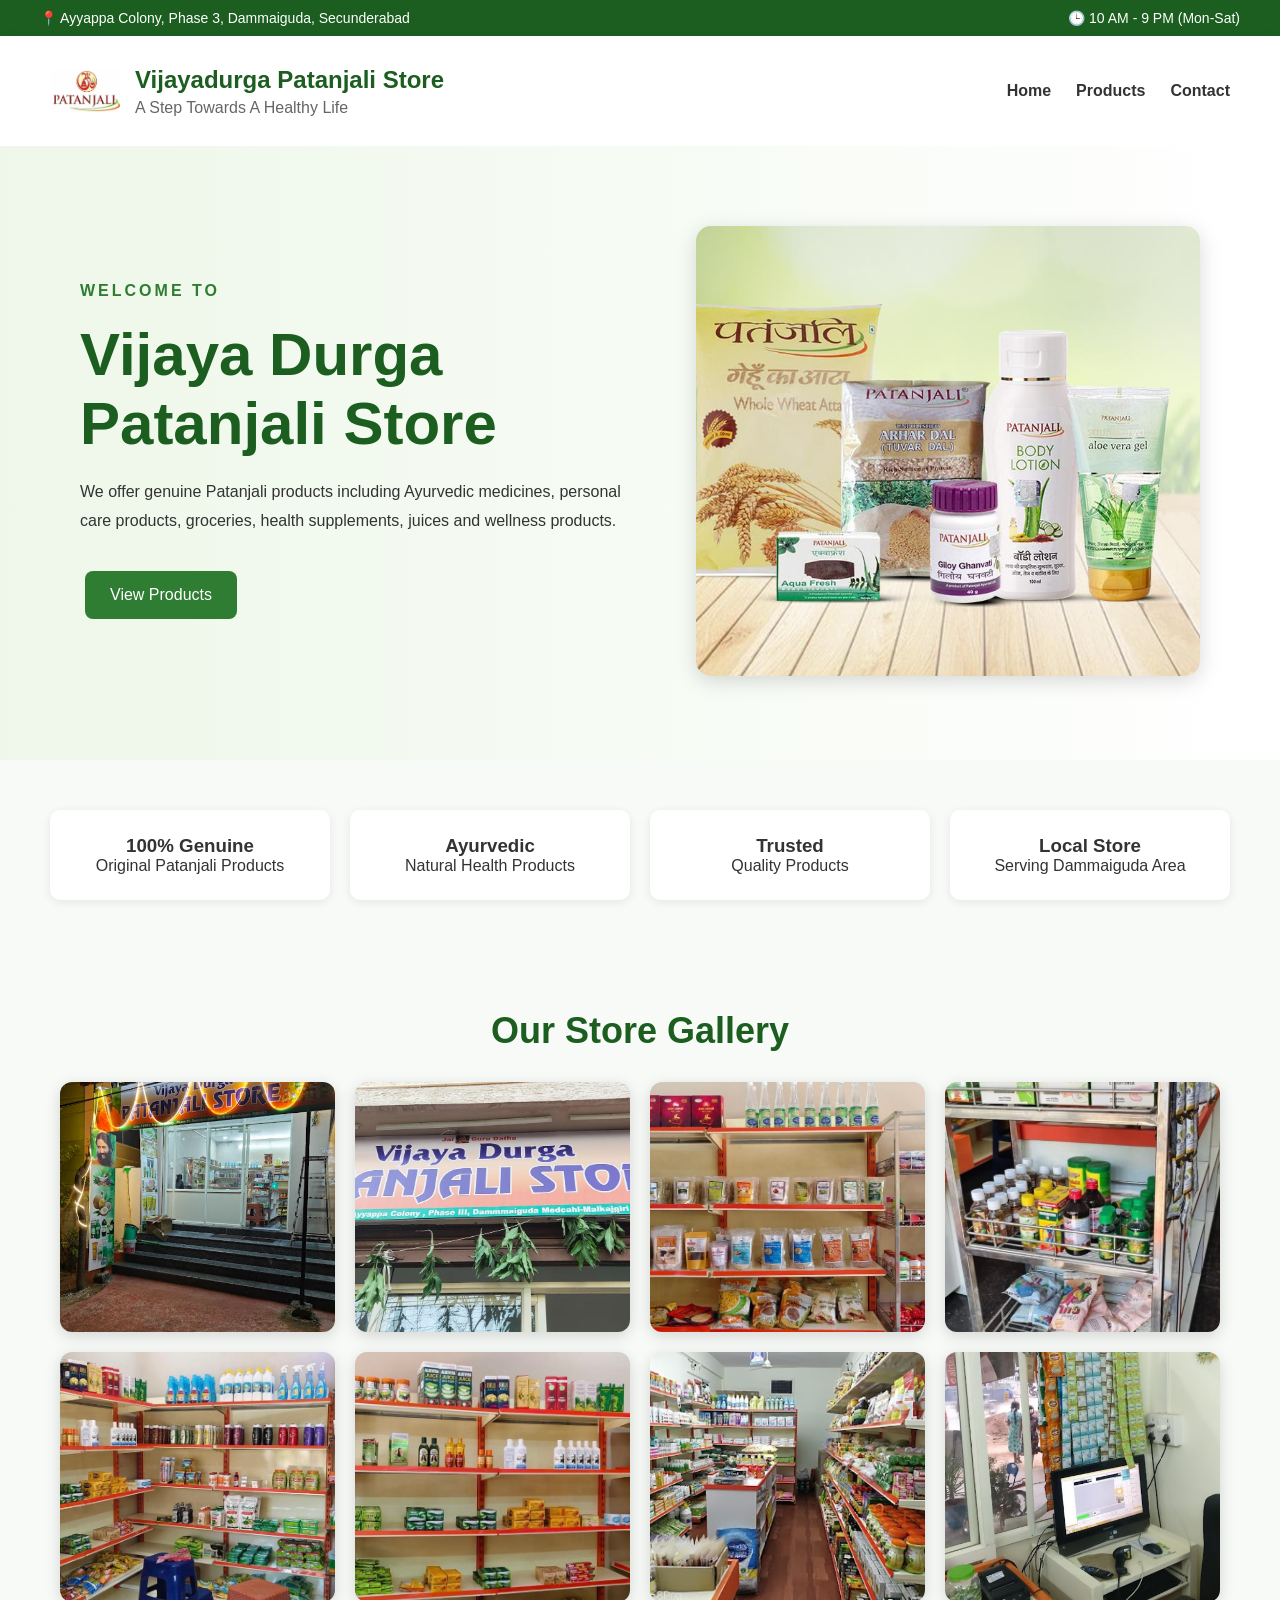
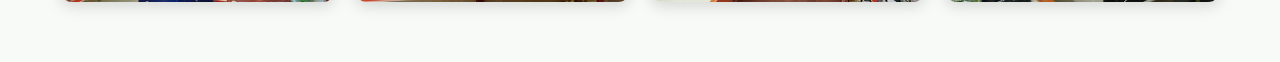
<file: index.html>
<!DOCTYPE html>
<html lang="en">
<head>
    <meta charset="UTF-8">
    <meta name="viewport" content="width=device-width, initial-scale=1.0">
    <title>Vijayadurga Patanjali Store</title>
    <link rel="stylesheet" href="style.css">
</head>

<body>

<div class="top-bar">
    <span>📍 Ayyappa Colony, Phase 3, Dammaiguda, Secunderabad</span>
    <span>🕒 10 AM - 9 PM (Mon-Sat)</span>
</div>

<nav>

    <div class="logo">
        <img src="images/shop/logo.jpg" alt="Store Logo">

        <div class="logo-text">
            <h1>Vijayadurga Patanjali Store</h1>
            <p>A Step Towards A Healthy Life</p>
        </div>
    </div>

    <div class="menu">
        <a href="index.html">Home</a>
        <a href="products.html">Products</a>
        <a href="contact.html">Contact</a>
    </div>

</nav>

<section class="hero">

    <div class="hero-content">

        <h4>WELCOME TO</h4>

        <h1>
            Vijaya Durga <br>
            Patanjali Store
        </h1>

        <p>
            We offer genuine Patanjali products including Ayurvedic medicines,
            personal care products, groceries, health supplements, juices and
            wellness products.
        </p>

        <a href="products.html" class="btn">
            View Products
        </a>

    </div>

    <div class="hero-image">
        <img src="images/shop/hero.jpeg" alt="Store Image">
    </div>

</section>

<section class="features">

    <div class="feature-box">
        <h3>100% Genuine</h3>
        <p>Original Patanjali Products</p>
    </div>

    <div class="feature-box">
        <h3>Ayurvedic</h3>
        <p>Natural Health Products</p>
    </div>

    <div class="feature-box">
        <h3>Trusted</h3>
        <p>Quality Products</p>
    </div>

    <div class="feature-box">
        <h3>Local Store</h3>
        <p>Serving Dammaiguda Area</p>
    </div>

</section>

<section class="gallery">

    <h2>Our Store Gallery</h2>

    <div class="gallery-grid">

        <img src="images/shop/image1.jpg" onclick="openImage(this.src)">
        <img src="images/shop/image2.jpeg" onclick="openImage(this.src)">
        <img src="images/shop/image3.jpeg" onclick="openImage(this.src)">
        <img src="images/shop/image4.jpeg" onclick="openImage(this.src)">
        <img src="images/shop/image5.jpeg" onclick="openImage(this.src)">
        <img src="images/shop/image6.jpg" onclick="openImage(this.src)">
        <img src="images/shop/image7.jpg" onclick="openImage(this.src)">
        <img src="images/shop/image8.jpg" onclick="openImage(this.src)">

    </div>

</section>

<div id="lightbox" class="lightbox" onclick="closeImage()">
    <span class="close">&times;</span>
    <img id="lightbox-img" onclick="event.stopPropagation()">
</div>

<script>
function openImage(src){
    document.getElementById("lightbox").style.display = "flex";
    document.getElementById("lightbox-img").src = src;
}

function closeImage(){
    document.getElementById("lightbox").style.display = "none";
}
</script>

</body>
</html>
</file>
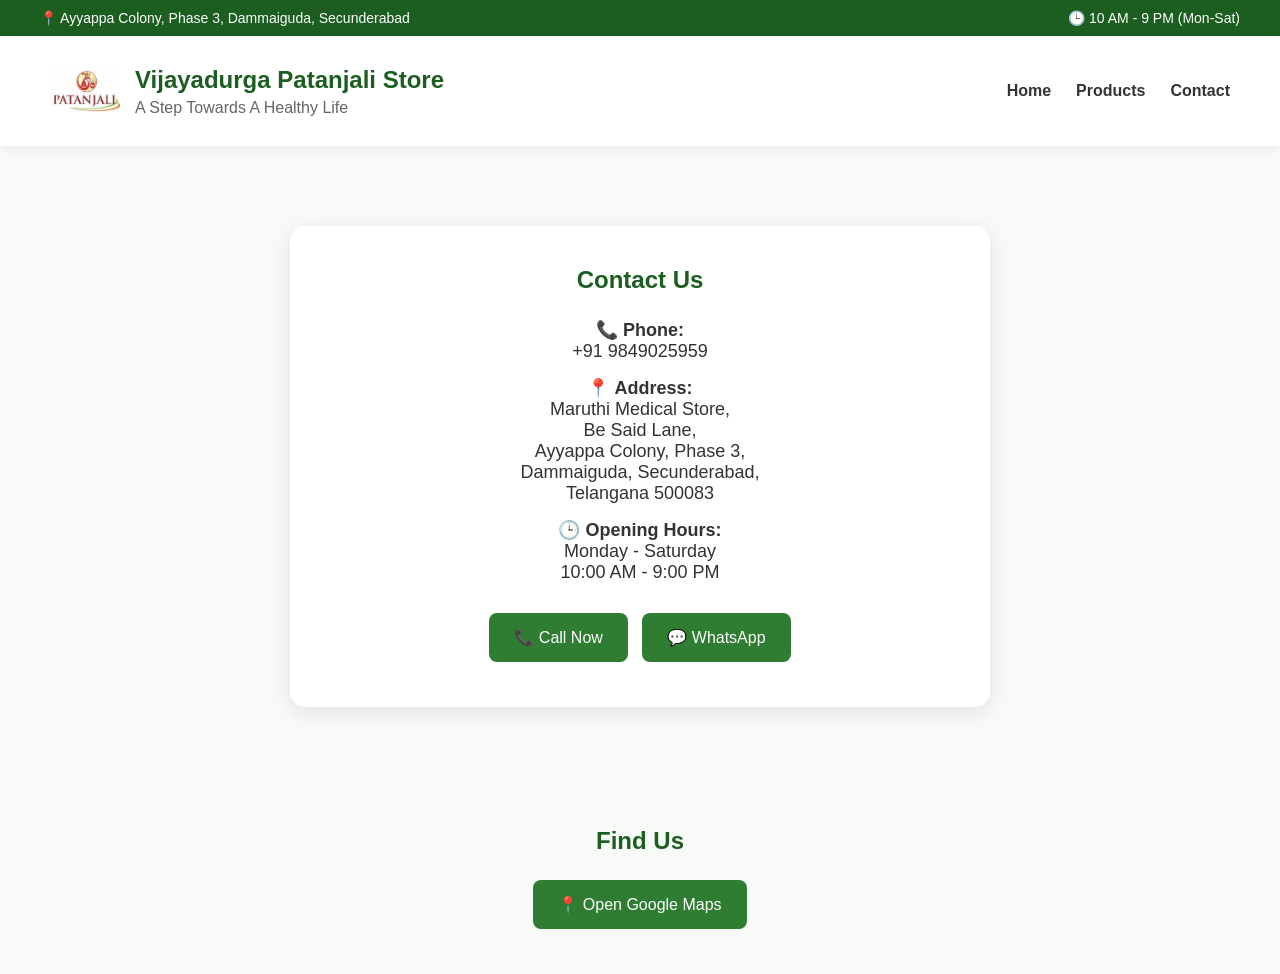
<file: contact.html>
<!DOCTYPE html>
<html lang="en">
<head>
    <meta charset="UTF-8">
    <meta name="viewport" content="width=device-width, initial-scale=1.0">
    <title>Contact Us - Vijayadurga Patanjali Store</title>
    <link rel="stylesheet" href="style.css">
</head>

<body>

<div class="top-bar">
    <span>📍 Ayyappa Colony, Phase 3, Dammaiguda, Secunderabad</span>
    <span>🕒 10 AM - 9 PM (Mon-Sat)</span>
</div>

<nav>

    <div class="logo">

        <img src="images/shop/logo.jpg" alt="Store Logo">

        <div class="logo-text">
            <h1>Vijayadurga Patanjali Store</h1>
            <p>A Step Towards A Healthy Life</p>
        </div>

    </div>

    <div class="menu">
        <a href="index.html">Home</a>
        <a href="products.html">Products</a>
        <a href="contact.html">Contact</a>
    </div>

</nav>

<section class="contact-section">

    <div class="contact-card">

        <h1>Contact Us</h1>

        <p>
            📞 <strong>Phone:</strong><br>
            +91 9849025959
        </p>

        
        <p>
            📍 <strong>Address:</strong><br>
            Maruthi Medical Store,<br>
            Be Said Lane,<br>
            Ayyappa Colony, Phase 3,<br>
            Dammaiguda, Secunderabad,<br>
            Telangana 500083
        </p>

        <p>
            🕒 <strong>Opening Hours:</strong><br>
            Monday - Saturday<br>
            10:00 AM - 9:00 PM
        </p>

        <div class="contact-buttons">

            <a href="tel:+919849025959" class="btn">
                📞 Call Now
            </a>

            <a href="https://wa.me/919849025959"
               target="_blank"
               class="btn">
                💬 WhatsApp
            </a>

        </div>

    </div>

</section>

<section class="map-section">

    <h2>Find Us</h2>

    <div style="text-align:center;">

        <a href="https://maps.app.goo.gl/qFBrKUGdK7ituU279"
           target="_blank"
           class="btn">
            📍 Open Google Maps
        </a>

    </div>

</section>

</body>
</html>
</file>
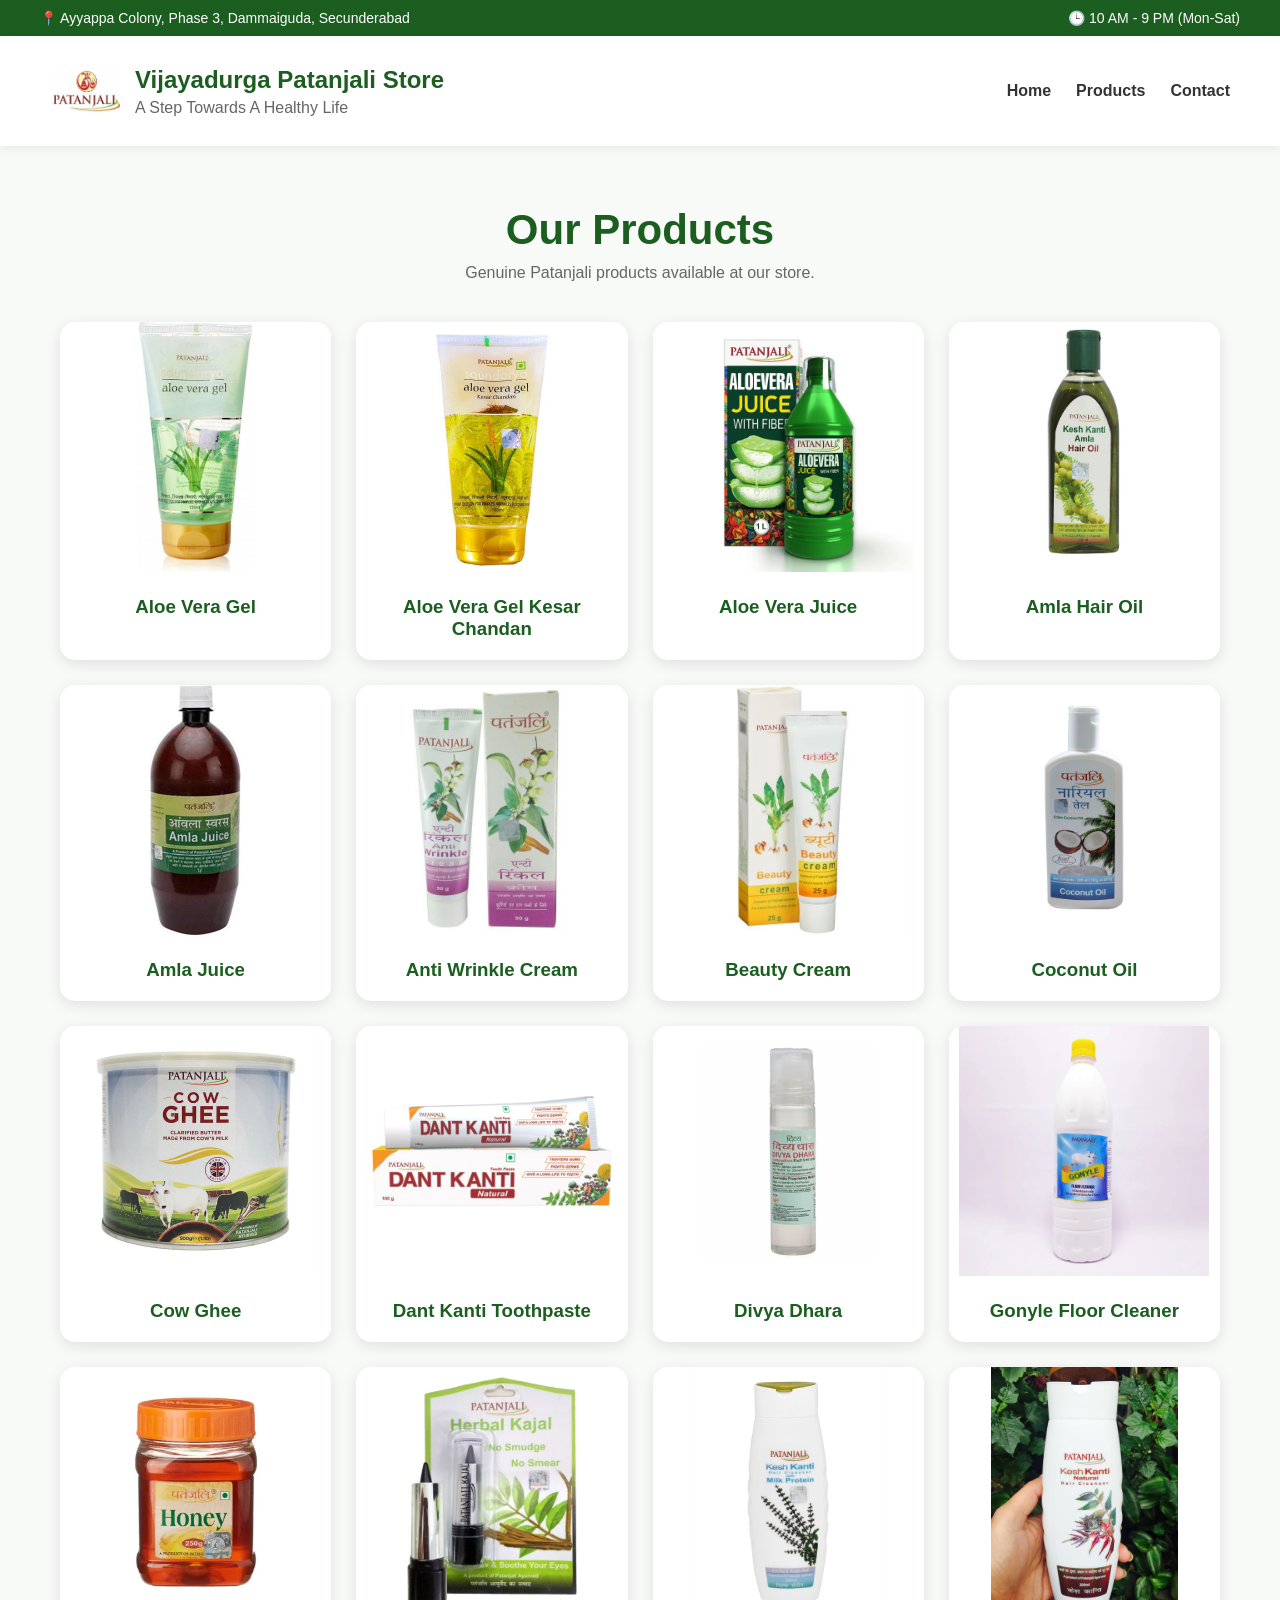
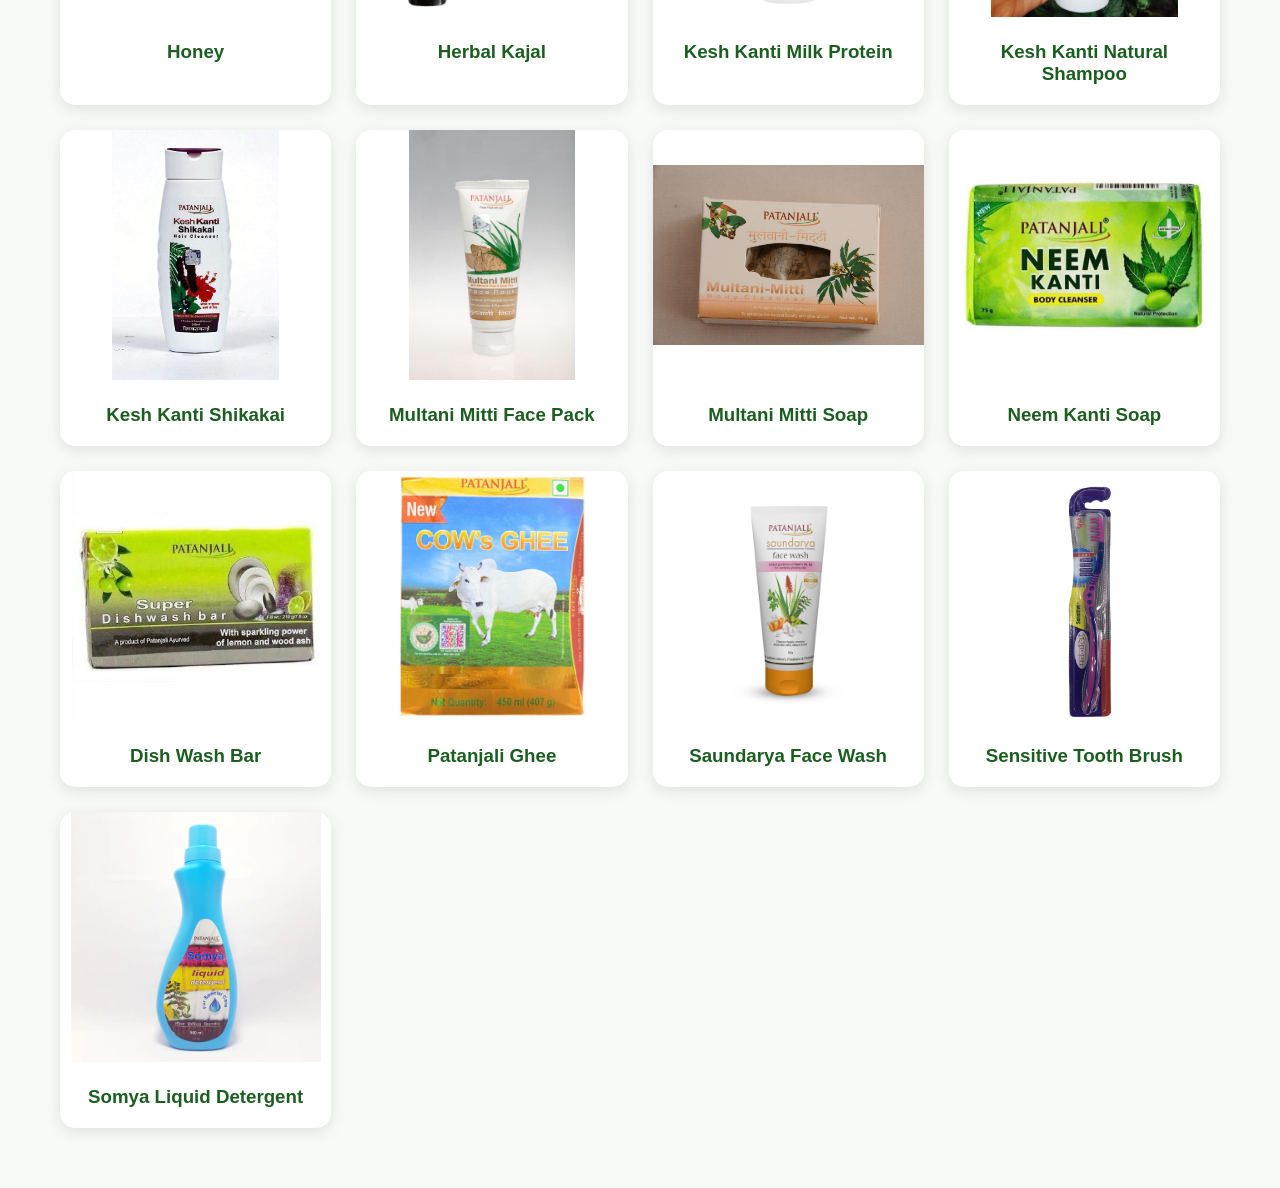
<file: products.html>
<!DOCTYPE html>
<html lang="en">
<head>
    <meta charset="UTF-8">
    <meta name="viewport" content="width=device-width, initial-scale=1.0">
    <title>Products - Vijayadurga Patanjali Store</title>
    <link rel="stylesheet" href="style.css">
</head>

<body>

<div class="top-bar">
    <span>📍 Ayyappa Colony, Phase 3, Dammaiguda, Secunderabad</span>
    <span>🕒 10 AM - 9 PM (Mon-Sat)</span>
</div>

<nav>

    <div class="logo">
        <img src="images/shop/logo.jpg" alt="Store Logo">

        <div class="logo-text">
            <h1>Vijayadurga Patanjali Store</h1>
            <p>A Step Towards A Healthy Life</p>
        </div>

    </div>

    <div class="menu">
        <a href="index.html">Home</a>
        <a href="products.html">Products</a>
        <a href="contact.html">Contact</a>
    </div>

</nav>

<section class="products-section">

    <h1>Our Products</h1>

    <p class="products-subtitle">
        Genuine Patanjali products available at our store.
    </p>

    <div class="products-grid">



    <div class="product-card">
        <img src="images/products/aloe_vera_gel.jpeg">
        <h3>Aloe Vera Gel</h3>
    </div>

    <div class="product-card">
        <img src="images/products/aloe_vera_gel_kesar_chandan.jpeg">
        <h3>Aloe Vera Gel Kesar Chandan</h3>
    </div>

    <div class="product-card">
        <img src="images/products/aloevera_juice.jpeg">
        <h3>Aloe Vera Juice</h3>
    </div>

    <div class="product-card">
        <img src="images/products/amla_hair_oil.jpeg">
        <h3>Amla Hair Oil</h3>
    </div>

    <div class="product-card">
        <img src="images/products/amla_juice.jpeg">
        <h3>Amla Juice</h3>
    </div>

    <div class="product-card">
        <img src="images/products/anti_wrinkle_cream.jpeg">
        <h3>Anti Wrinkle Cream</h3>
    </div>

    <div class="product-card">
        <img src="images/products/beauty_cream.jpeg">
        <h3>Beauty Cream</h3>
    </div>

    <div class="product-card">
        <img src="images/products/coconut_oil.jpeg">
        <h3>Coconut Oil</h3>
    </div>

    <div class="product-card">
        <img src="images/products/cow_ghee.jpeg">
        <h3>Cow Ghee</h3>
    </div>

    <div class="product-card">
        <img src="images/products/dant_kanti.jpeg">
        <h3>Dant Kanti Toothpaste</h3>
    </div>

    <div class="product-card">
        <img src="images/products/divya_dhara.jpeg">
        <h3>Divya Dhara</h3>
    </div>

    <div class="product-card">
        <img src="images/products/gonyle_floor_cleaner.jpeg">
        <h3>Gonyle Floor Cleaner</h3>
    </div>

    <div class="product-card">
        <img src="images/products/honey.jpeg">
        <h3>Honey</h3>
    </div>

    <div class="product-card">
        <img src="images/products/kajal.jpeg">
        <h3>Herbal Kajal</h3>
    </div>

    <div class="product-card">
        <img src="images/products/kesh_kanti_milk_protein.jpeg">
        <h3>Kesh Kanti Milk Protein</h3>
    </div>

    <div class="product-card">
        <img src="images/products/kesh_kanti_natural.jpeg">
        <h3>Kesh Kanti Natural Shampoo</h3>
    </div>

    <div class="product-card">
        <img src="images/products/kesh_kanti_shikakai.jpeg">
        <h3>Kesh Kanti Shikakai</h3>
    </div>

    <div class="product-card">
        <img src="images/products/multani_mitti_face_pack.jpeg">
        <h3>Multani Mitti Face Pack</h3>
    </div>

    <div class="product-card">
        <img src="images/products/multani_mitti_soap.jpeg">
        <h3>Multani Mitti Soap</h3>
    </div>

    <div class="product-card">
        <img src="images/products/neem_kanti_soap.jpeg">
        <h3>Neem Kanti Soap</h3>
    </div>

    <div class="product-card">
        <img src="images/products/patanjali_dishwash_bar.jpeg">
        <h3>Dish Wash Bar</h3>
    </div>

    <div class="product-card">
        <img src="images/products/patanjali_ghee.jpeg">
        <h3>Patanjali Ghee</h3>
    </div>

    <div class="product-card">
        <img src="images/products/saundarya_face_wash.jpeg">
        <h3>Saundarya Face Wash</h3>
    </div>

    <div class="product-card">
        <img src="images/products/senstive_brush.jpeg">
        <h3>Sensitive Tooth Brush</h3>
    </div>

    <div class="product-card">
        <img src="images/products/somya_liquid_detergent.jpeg">
        <h3>Somya Liquid Detergent</h3>
    </div>

</div>

</section>

</body>
</html>
</file>
<file: style.css>
*{
    margin:0;
    padding:0;
    box-sizing:border-box;
}

body{
    font-family:'Segoe UI', sans-serif;
    background:#f8faf7;
    color:#333;
}

/* TOP BAR */

.top-bar{
    background:#1b5e20;
    color:white;
    padding:10px 40px;
    display:flex;
    justify-content:space-between;
    align-items:center;
    font-size:14px;
}

/* NAVBAR */

nav{
    background:white;
    padding:20px 50px;
    display:flex;
    justify-content:space-between;
    align-items:center;
    box-shadow:0 2px 10px rgba(0,0,0,0.08);
}

.logo{
    display:flex;
    align-items:center;
    gap:15px;
}

.logo img{
    width:70px;
    height:70px;
    object-fit:contain;
}

.logo-text h1{
    color:#1b5e20;
    margin-bottom:5px;
}

.logo-text p{
    color:#666;
    font-size:16px;
}

.menu{
    display:flex;
    gap:25px;
}

.menu a{
    text-decoration:none;
    color:#333;
    font-weight:600;
}

.menu a:hover{
    color:#2e7d32;
}

/* HERO */

.hero{
    display:flex;
    justify-content:space-between;
    align-items:center;
    padding:80px;
    background:linear-gradient(to right,#eef7e9,#ffffff);
}

.hero-content{
    width:50%;
}

.hero-content h4{
    color:#2e7d32;
    letter-spacing:3px;
}

.hero-content h1{
    font-size:60px;
    color:#1b5e20;
    margin:20px 0;
}

.hero-content p{
    line-height:1.8;
    margin-bottom:30px;
}

.hero-image{
    width:45%;
}

.hero-image img{
    width:100%;
    height:450px;
    object-fit:cover;
    border-radius:15px;
    box-shadow:0 5px 20px rgba(0,0,0,0.15);
}

/* BUTTON */

.btn{
    background:#2e7d32;
    color:white;
    text-decoration:none;
    padding:15px 25px;
    border-radius:8px;
    display:inline-block;
    margin:5px;
}

.btn:hover{
    background:#1b5e20;
}

/* FEATURES */

.features{
    display:grid;
    grid-template-columns:repeat(4,1fr);
    gap:20px;
    padding:50px;
}

.feature-box{
    background:white;
    padding:25px;
    border-radius:10px;
    box-shadow:0 2px 10px rgba(0,0,0,0.08);
    text-align:center;
}

/* GALLERY */

.gallery{
    padding:60px;
    text-align:center;
}

.gallery h2{
    color:#1b5e20;
    margin-bottom:30px;
    font-size:36px;
}

.gallery-grid{
    display:grid;
    grid-template-columns:repeat(4,1fr);
    gap:20px;
}

.gallery-grid img{
    width:100%;
    height:250px;
    object-fit:cover;
    border-radius:12px;
    box-shadow:0 4px 15px rgba(0,0,0,0.15);
    cursor:pointer;
    transition:0.3s;
}

.gallery-grid img:hover{
    transform:scale(1.05);
}

/* LIGHTBOX */

.lightbox{
    display:none;
    position:fixed;
    z-index:1000;
    left:0;
    top:0;
    width:100%;
    height:100%;
    background:rgba(0,0,0,0.9);
    justify-content:center;
    align-items:center;
}

.lightbox img{
    max-width:90%;
    max-height:85%;
    border-radius:10px;
}

.close{
    position:absolute;
    top:20px;
    right:40px;
    color:white;
    font-size:50px;
    cursor:pointer;
}

/* CONTACT PAGE */

.contact-section{
    padding:80px 20px;
}

.contact-card{
    max-width:700px;
    margin:auto;
    background:white;
    padding:40px;
    border-radius:15px;
    box-shadow:0 5px 20px rgba(0,0,0,0.1);
    text-align:center;
}

.contact-card h1{
    color:#1b5e20;
    margin-bottom:25px;
}

.contact-card p{
    margin:15px 0;
    font-size:18px;
}

.contact-buttons{
    margin-top:25px;
}

.map-section{
    padding:40px;
}

.map-section h2{
    text-align:center;
    color:#1b5e20;
    margin-bottom:20px;
}

/* PRODUCTS PAGE */

.products-section{
    padding:60px;
    text-align:center;
}

.products-section h1{
    color:#1b5e20;
    font-size:42px;
    margin-bottom:10px;
}

.products-subtitle{
    color:#666;
    margin-bottom:40px;
}

.products-grid{
    display:grid;
    grid-template-columns:repeat(auto-fit,minmax(220px,1fr));
    gap:25px;
}

.product-card{
    background:white;
    border-radius:15px;
    overflow:hidden;
    box-shadow:0 4px 15px rgba(0,0,0,0.1);
    transition:0.3s;
}

.product-card:hover{
    transform:translateY(-8px);
}

.product-card img{
    width:100%;
    height:250px;
    object-fit:contain;
}

.product-card h3{
    padding:20px;
    color:#1b5e20;
}

/* ================= MOBILE ================= */

@media (max-width:768px){

    /* TOP BAR */
    .top-bar{
        flex-direction:column;
        text-align:center;
        gap:8px;
        padding:10px;
    }

    /* NAVBAR */
    nav{
        flex-direction:column;
        padding:20px;
        gap:20px;
    }

    .logo{
        flex-direction:column;
        text-align:center;
        gap:10px;
    }

    .logo img{
        width:60px;
        height:60px;
    }

    .logo-text h1{
        font-size:24px;
    }

    .logo-text p{
        font-size:14px;
    }

    /* MENU */
    .menu{
        display:flex;
        flex-direction:row;
        justify-content:center;
        flex-wrap:wrap;
        gap:15px;
    }

    .menu a{
        background:#eef7e9;
        padding:10px 18px;
        border-radius:8px;
    }

    /* HERO */
    .hero{
        flex-direction:column;
        text-align:center;
        padding:40px 20px;
        gap:30px;
    }

    .hero-content{
        width:100%;
    }

    .hero-image{
        width:100%;
    }

    .hero-content h1{
        font-size:40px;
    }

    .hero-content p{
        font-size:16px;
    }

    .hero-image img{
        height:auto;
    }

    /* FEATURES */
    .features{
        grid-template-columns:repeat(2,1fr);
        padding:30px 15px;
    }

    .feature-box{
        padding:20px;
    }

    /* GALLERY */
    .gallery{
        padding:40px 15px;
    }

    .gallery h2{
        font-size:30px;
    }

    .gallery-grid{
        grid-template-columns:repeat(2,1fr);
        gap:15px;
    }

    .gallery-grid img{
        height:140px;
    }

    /* PRODUCTS */
    .products-section{
        padding:30px 15px;
    }

    .products-section h1{
        font-size:32px;
    }

    .products-grid{
        grid-template-columns:repeat(2,1fr);
        gap:15px;
    }

    .product-card img{
        height:150px;
    }

    .product-card h3{
        font-size:14px;
        padding:12px 8px;
    }

    /* CONTACT */
    .contact-section{
        padding:40px 15px;
    }

    .contact-card{
        padding:25px;
    }

    .contact-card p{
        font-size:16px;
    }

    .map-section{
        padding:20px;
    }

}

/* EXTRA SMALL DEVICES */

@media (max-width:480px){

    .hero-content h1{
        font-size:32px;
    }

    .features{
        grid-template-columns:1fr;
    }

    .gallery-grid{
        grid-template-columns:repeat(2,1fr);
    }

    .products-grid{
        grid-template-columns:repeat(2,1fr);
    }

    .product-card img{
        height:120px;
    }

    .product-card h3{
        font-size:13px;
    }

}
</file>
